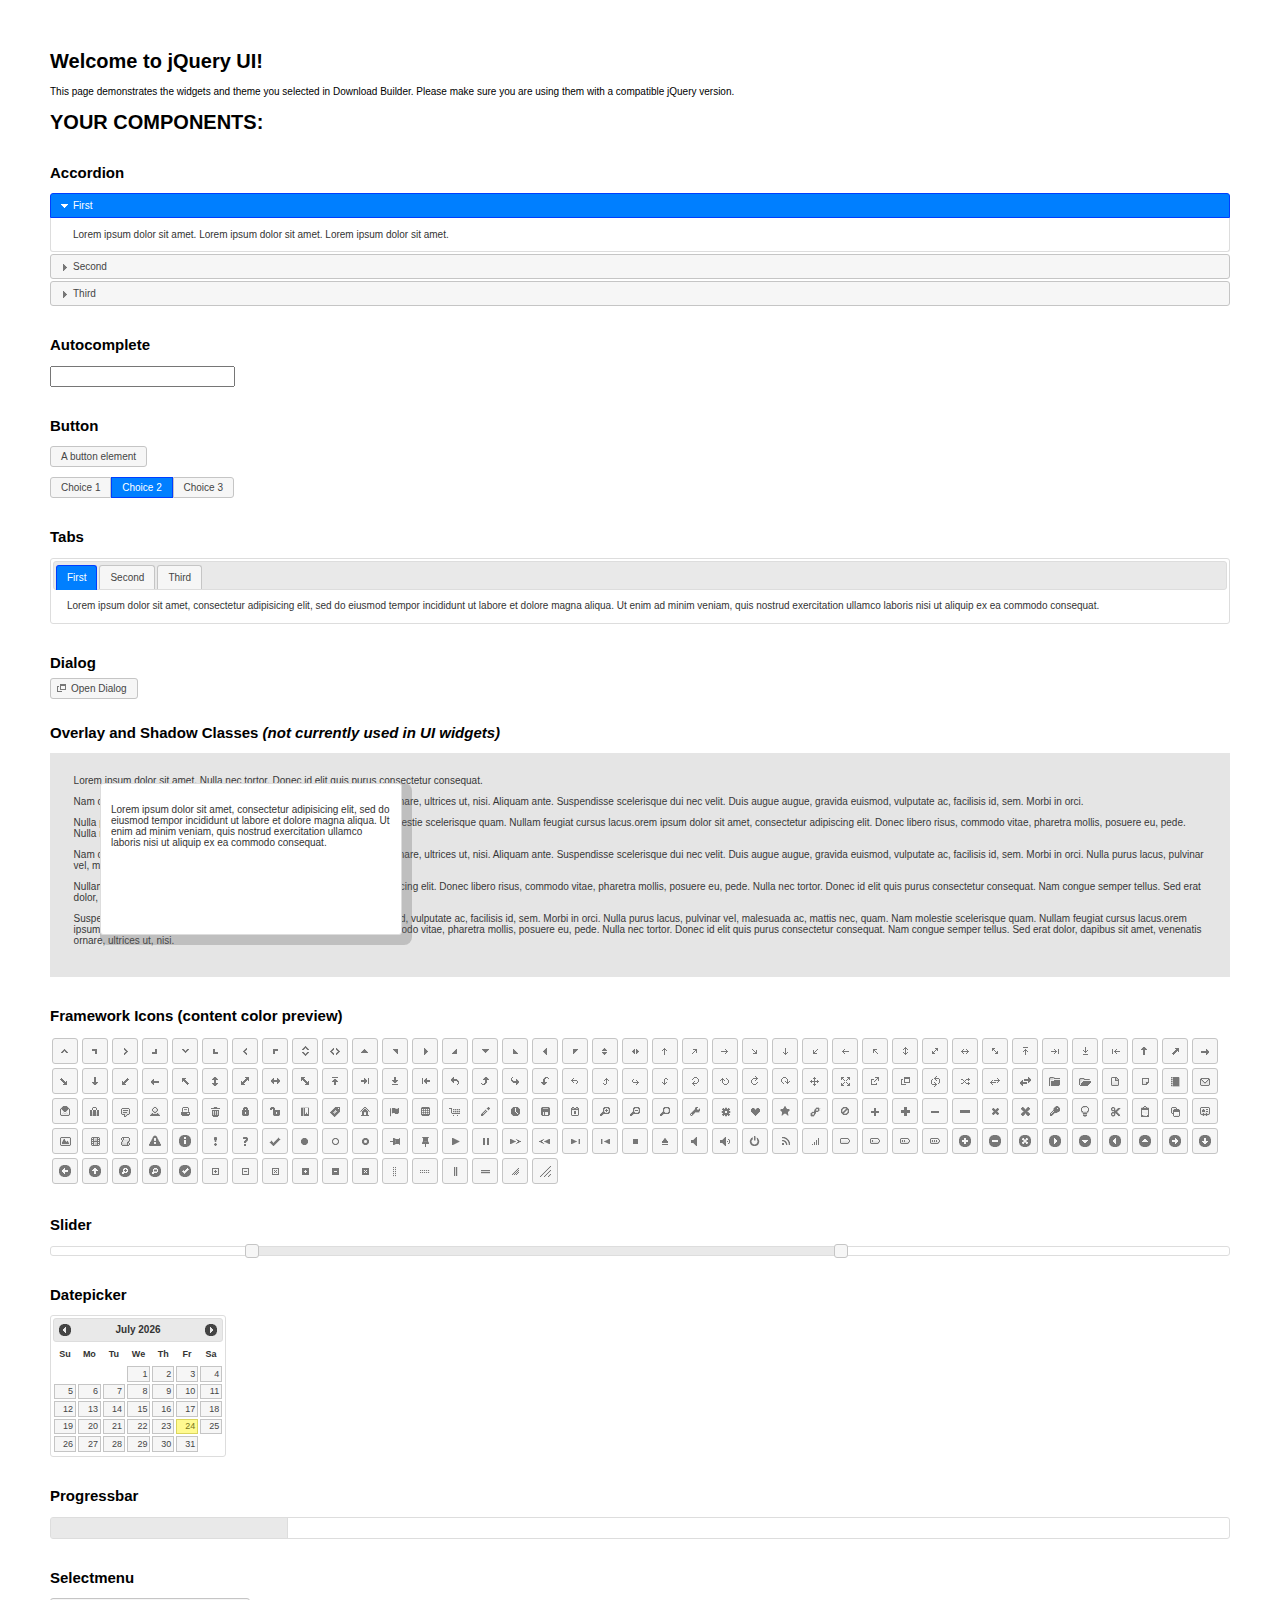
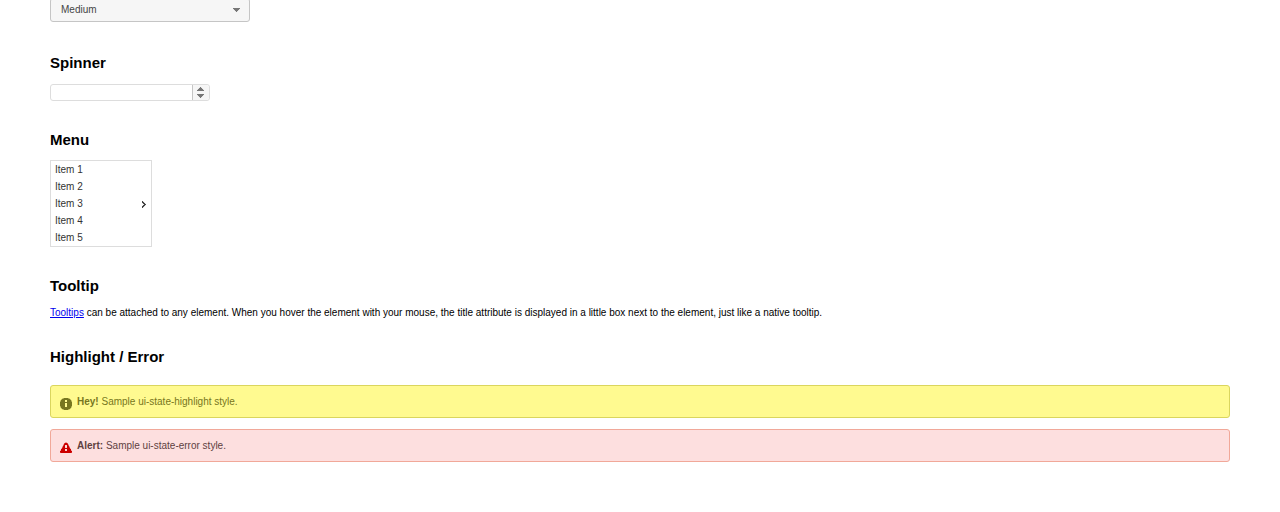
<file: src/main/webapp/resources/js/jquery-ui-1.11.4.custom/index.html>
<!doctype html>
<html lang="us">
<head>
	<meta charset="utf-8">
	<title>jQuery UI Example Page</title>
	<link href="jquery-ui.css" rel="stylesheet">
	<style>
	body{
		font: 62.5% "Trebuchet MS", sans-serif;
		margin: 50px;
	}
	.demoHeaders {
		margin-top: 2em;
	}
	#dialog-link {
		padding: .4em 1em .4em 20px;
		text-decoration: none;
		position: relative;
	}
	#dialog-link span.ui-icon {
		margin: 0 5px 0 0;
		position: absolute;
		left: .2em;
		top: 50%;
		margin-top: -8px;
	}
	#icons {
		margin: 0;
		padding: 0;
	}
	#icons li {
		margin: 2px;
		position: relative;
		padding: 4px 0;
		cursor: pointer;
		float: left;
		list-style: none;
	}
	#icons span.ui-icon {
		float: left;
		margin: 0 4px;
	}
	.fakewindowcontain .ui-widget-overlay {
		position: absolute;
	}
	select {
		width: 200px;
	}
	</style>
</head>
<body>

<h1>Welcome to jQuery UI!</h1>

<div class="ui-widget">
	<p>This page demonstrates the widgets and theme you selected in Download Builder. Please make sure you are using them with a compatible jQuery version.</p>
</div>

<h1>YOUR COMPONENTS:</h1>


<!-- Accordion -->
<h2 class="demoHeaders">Accordion</h2>
<div id="accordion">
	<h3>First</h3>
	<div>Lorem ipsum dolor sit amet. Lorem ipsum dolor sit amet. Lorem ipsum dolor sit amet.</div>
	<h3>Second</h3>
	<div>Phasellus mattis tincidunt nibh.</div>
	<h3>Third</h3>
	<div>Nam dui erat, auctor a, dignissim quis.</div>
</div>



<!-- Autocomplete -->
<h2 class="demoHeaders">Autocomplete</h2>
<div>
	<input id="autocomplete" title="type &quot;a&quot;">
</div>



<!-- Button -->
<h2 class="demoHeaders">Button</h2>
<button id="button">A button element</button>
<form style="margin-top: 1em;">
	<div id="radioset">
		<input type="radio" id="radio1" name="radio"><label for="radio1">Choice 1</label>
		<input type="radio" id="radio2" name="radio" checked="checked"><label for="radio2">Choice 2</label>
		<input type="radio" id="radio3" name="radio"><label for="radio3">Choice 3</label>
	</div>
</form>



<!-- Tabs -->
<h2 class="demoHeaders">Tabs</h2>
<div id="tabs">
	<ul>
		<li><a href="#tabs-1">First</a></li>
		<li><a href="#tabs-2">Second</a></li>
		<li><a href="#tabs-3">Third</a></li>
	</ul>
	<div id="tabs-1">Lorem ipsum dolor sit amet, consectetur adipisicing elit, sed do eiusmod tempor incididunt ut labore et dolore magna aliqua. Ut enim ad minim veniam, quis nostrud exercitation ullamco laboris nisi ut aliquip ex ea commodo consequat.</div>
	<div id="tabs-2">Phasellus mattis tincidunt nibh. Cras orci urna, blandit id, pretium vel, aliquet ornare, felis. Maecenas scelerisque sem non nisl. Fusce sed lorem in enim dictum bibendum.</div>
	<div id="tabs-3">Nam dui erat, auctor a, dignissim quis, sollicitudin eu, felis. Pellentesque nisi urna, interdum eget, sagittis et, consequat vestibulum, lacus. Mauris porttitor ullamcorper augue.</div>
</div>



<!-- Dialog NOTE: Dialog is not generated by UI in this demo so it can be visually styled in themeroller-->
<h2 class="demoHeaders">Dialog</h2>
<p><a href="#" id="dialog-link" class="ui-state-default ui-corner-all"><span class="ui-icon ui-icon-newwin"></span>Open Dialog</a></p>

<h2 class="demoHeaders">Overlay and Shadow Classes <em>(not currently used in UI widgets)</em></h2>
<div style="position: relative; width: 96%; height: 200px; padding:1% 2%; overflow:hidden;" class="fakewindowcontain">
	<p>Lorem ipsum dolor sit amet,  Nulla nec tortor. Donec id elit quis purus consectetur consequat. </p><p>Nam congue semper tellus. Sed erat dolor, dapibus sit amet, venenatis ornare, ultrices ut, nisi. Aliquam ante. Suspendisse scelerisque dui nec velit. Duis augue augue, gravida euismod, vulputate ac, facilisis id, sem. Morbi in orci. </p><p>Nulla purus lacus, pulvinar vel, malesuada ac, mattis nec, quam. Nam molestie scelerisque quam. Nullam feugiat cursus lacus.orem ipsum dolor sit amet, consectetur adipiscing elit. Donec libero risus, commodo vitae, pharetra mollis, posuere eu, pede. Nulla nec tortor. Donec id elit quis purus consectetur consequat. </p><p>Nam congue semper tellus. Sed erat dolor, dapibus sit amet, venenatis ornare, ultrices ut, nisi. Aliquam ante. Suspendisse scelerisque dui nec velit. Duis augue augue, gravida euismod, vulputate ac, facilisis id, sem. Morbi in orci. Nulla purus lacus, pulvinar vel, malesuada ac, mattis nec, quam. Nam molestie scelerisque quam. </p><p>Nullam feugiat cursus lacus.orem ipsum dolor sit amet, consectetur adipiscing elit. Donec libero risus, commodo vitae, pharetra mollis, posuere eu, pede. Nulla nec tortor. Donec id elit quis purus consectetur consequat. Nam congue semper tellus. Sed erat dolor, dapibus sit amet, venenatis ornare, ultrices ut, nisi. Aliquam ante. </p><p>Suspendisse scelerisque dui nec velit. Duis augue augue, gravida euismod, vulputate ac, facilisis id, sem. Morbi in orci. Nulla purus lacus, pulvinar vel, malesuada ac, mattis nec, quam. Nam molestie scelerisque quam. Nullam feugiat cursus lacus.orem ipsum dolor sit amet, consectetur adipiscing elit. Donec libero risus, commodo vitae, pharetra mollis, posuere eu, pede. Nulla nec tortor. Donec id elit quis purus consectetur consequat. Nam congue semper tellus. Sed erat dolor, dapibus sit amet, venenatis ornare, ultrices ut, nisi. </p>

	<!-- ui-dialog -->
	<div class="ui-overlay"><div class="ui-widget-overlay"></div><div class="ui-widget-shadow ui-corner-all" style="width: 302px; height: 152px; position: absolute; left: 50px; top: 30px;"></div></div>
	<div style="position: absolute; width: 280px; height: 130px;left: 50px; top: 30px; padding: 10px;" class="ui-widget ui-widget-content ui-corner-all">
		<div class="ui-dialog-content ui-widget-content" style="background: none; border: 0;">
			<p>Lorem ipsum dolor sit amet, consectetur adipisicing elit, sed do eiusmod tempor incididunt ut labore et dolore magna aliqua. Ut enim ad minim veniam, quis nostrud exercitation ullamco laboris nisi ut aliquip ex ea commodo consequat.</p>
		</div>
	</div>

</div>

<!-- ui-dialog -->
<div id="dialog" title="Dialog Title">
	<p>Lorem ipsum dolor sit amet, consectetur adipisicing elit, sed do eiusmod tempor incididunt ut labore et dolore magna aliqua. Ut enim ad minim veniam, quis nostrud exercitation ullamco laboris nisi ut aliquip ex ea commodo consequat.</p>
</div>



<h2 class="demoHeaders">Framework Icons (content color preview)</h2>
<ul id="icons" class="ui-widget ui-helper-clearfix">
	<li class="ui-state-default ui-corner-all" title=".ui-icon-carat-1-n"><span class="ui-icon ui-icon-carat-1-n"></span></li>
	<li class="ui-state-default ui-corner-all" title=".ui-icon-carat-1-ne"><span class="ui-icon ui-icon-carat-1-ne"></span></li>
	<li class="ui-state-default ui-corner-all" title=".ui-icon-carat-1-e"><span class="ui-icon ui-icon-carat-1-e"></span></li>
	<li class="ui-state-default ui-corner-all" title=".ui-icon-carat-1-se"><span class="ui-icon ui-icon-carat-1-se"></span></li>
	<li class="ui-state-default ui-corner-all" title=".ui-icon-carat-1-s"><span class="ui-icon ui-icon-carat-1-s"></span></li>
	<li class="ui-state-default ui-corner-all" title=".ui-icon-carat-1-sw"><span class="ui-icon ui-icon-carat-1-sw"></span></li>
	<li class="ui-state-default ui-corner-all" title=".ui-icon-carat-1-w"><span class="ui-icon ui-icon-carat-1-w"></span></li>
	<li class="ui-state-default ui-corner-all" title=".ui-icon-carat-1-nw"><span class="ui-icon ui-icon-carat-1-nw"></span></li>
	<li class="ui-state-default ui-corner-all" title=".ui-icon-carat-2-n-s"><span class="ui-icon ui-icon-carat-2-n-s"></span></li>
	<li class="ui-state-default ui-corner-all" title=".ui-icon-carat-2-e-w"><span class="ui-icon ui-icon-carat-2-e-w"></span></li>
	<li class="ui-state-default ui-corner-all" title=".ui-icon-triangle-1-n"><span class="ui-icon ui-icon-triangle-1-n"></span></li>
	<li class="ui-state-default ui-corner-all" title=".ui-icon-triangle-1-ne"><span class="ui-icon ui-icon-triangle-1-ne"></span></li>
	<li class="ui-state-default ui-corner-all" title=".ui-icon-triangle-1-e"><span class="ui-icon ui-icon-triangle-1-e"></span></li>
	<li class="ui-state-default ui-corner-all" title=".ui-icon-triangle-1-se"><span class="ui-icon ui-icon-triangle-1-se"></span></li>
	<li class="ui-state-default ui-corner-all" title=".ui-icon-triangle-1-s"><span class="ui-icon ui-icon-triangle-1-s"></span></li>
	<li class="ui-state-default ui-corner-all" title=".ui-icon-triangle-1-sw"><span class="ui-icon ui-icon-triangle-1-sw"></span></li>
	<li class="ui-state-default ui-corner-all" title=".ui-icon-triangle-1-w"><span class="ui-icon ui-icon-triangle-1-w"></span></li>
	<li class="ui-state-default ui-corner-all" title=".ui-icon-triangle-1-nw"><span class="ui-icon ui-icon-triangle-1-nw"></span></li>
	<li class="ui-state-default ui-corner-all" title=".ui-icon-triangle-2-n-s"><span class="ui-icon ui-icon-triangle-2-n-s"></span></li>
	<li class="ui-state-default ui-corner-all" title=".ui-icon-triangle-2-e-w"><span class="ui-icon ui-icon-triangle-2-e-w"></span></li>
	<li class="ui-state-default ui-corner-all" title=".ui-icon-arrow-1-n"><span class="ui-icon ui-icon-arrow-1-n"></span></li>
	<li class="ui-state-default ui-corner-all" title=".ui-icon-arrow-1-ne"><span class="ui-icon ui-icon-arrow-1-ne"></span></li>
	<li class="ui-state-default ui-corner-all" title=".ui-icon-arrow-1-e"><span class="ui-icon ui-icon-arrow-1-e"></span></li>
	<li class="ui-state-default ui-corner-all" title=".ui-icon-arrow-1-se"><span class="ui-icon ui-icon-arrow-1-se"></span></li>
	<li class="ui-state-default ui-corner-all" title=".ui-icon-arrow-1-s"><span class="ui-icon ui-icon-arrow-1-s"></span></li>
	<li class="ui-state-default ui-corner-all" title=".ui-icon-arrow-1-sw"><span class="ui-icon ui-icon-arrow-1-sw"></span></li>
	<li class="ui-state-default ui-corner-all" title=".ui-icon-arrow-1-w"><span class="ui-icon ui-icon-arrow-1-w"></span></li>
	<li class="ui-state-default ui-corner-all" title=".ui-icon-arrow-1-nw"><span class="ui-icon ui-icon-arrow-1-nw"></span></li>
	<li class="ui-state-default ui-corner-all" title=".ui-icon-arrow-2-n-s"><span class="ui-icon ui-icon-arrow-2-n-s"></span></li>
	<li class="ui-state-default ui-corner-all" title=".ui-icon-arrow-2-ne-sw"><span class="ui-icon ui-icon-arrow-2-ne-sw"></span></li>
	<li class="ui-state-default ui-corner-all" title=".ui-icon-arrow-2-e-w"><span class="ui-icon ui-icon-arrow-2-e-w"></span></li>
	<li class="ui-state-default ui-corner-all" title=".ui-icon-arrow-2-se-nw"><span class="ui-icon ui-icon-arrow-2-se-nw"></span></li>
	<li class="ui-state-default ui-corner-all" title=".ui-icon-arrowstop-1-n"><span class="ui-icon ui-icon-arrowstop-1-n"></span></li>
	<li class="ui-state-default ui-corner-all" title=".ui-icon-arrowstop-1-e"><span class="ui-icon ui-icon-arrowstop-1-e"></span></li>
	<li class="ui-state-default ui-corner-all" title=".ui-icon-arrowstop-1-s"><span class="ui-icon ui-icon-arrowstop-1-s"></span></li>
	<li class="ui-state-default ui-corner-all" title=".ui-icon-arrowstop-1-w"><span class="ui-icon ui-icon-arrowstop-1-w"></span></li>
	<li class="ui-state-default ui-corner-all" title=".ui-icon-arrowthick-1-n"><span class="ui-icon ui-icon-arrowthick-1-n"></span></li>
	<li class="ui-state-default ui-corner-all" title=".ui-icon-arrowthick-1-ne"><span class="ui-icon ui-icon-arrowthick-1-ne"></span></li>
	<li class="ui-state-default ui-corner-all" title=".ui-icon-arrowthick-1-e"><span class="ui-icon ui-icon-arrowthick-1-e"></span></li>
	<li class="ui-state-default ui-corner-all" title=".ui-icon-arrowthick-1-se"><span class="ui-icon ui-icon-arrowthick-1-se"></span></li>
	<li class="ui-state-default ui-corner-all" title=".ui-icon-arrowthick-1-s"><span class="ui-icon ui-icon-arrowthick-1-s"></span></li>
	<li class="ui-state-default ui-corner-all" title=".ui-icon-arrowthick-1-sw"><span class="ui-icon ui-icon-arrowthick-1-sw"></span></li>
	<li class="ui-state-default ui-corner-all" title=".ui-icon-arrowthick-1-w"><span class="ui-icon ui-icon-arrowthick-1-w"></span></li>
	<li class="ui-state-default ui-corner-all" title=".ui-icon-arrowthick-1-nw"><span class="ui-icon ui-icon-arrowthick-1-nw"></span></li>
	<li class="ui-state-default ui-corner-all" title=".ui-icon-arrowthick-2-n-s"><span class="ui-icon ui-icon-arrowthick-2-n-s"></span></li>
	<li class="ui-state-default ui-corner-all" title=".ui-icon-arrowthick-2-ne-sw"><span class="ui-icon ui-icon-arrowthick-2-ne-sw"></span></li>
	<li class="ui-state-default ui-corner-all" title=".ui-icon-arrowthick-2-e-w"><span class="ui-icon ui-icon-arrowthick-2-e-w"></span></li>
	<li class="ui-state-default ui-corner-all" title=".ui-icon-arrowthick-2-se-nw"><span class="ui-icon ui-icon-arrowthick-2-se-nw"></span></li>
	<li class="ui-state-default ui-corner-all" title=".ui-icon-arrowthickstop-1-n"><span class="ui-icon ui-icon-arrowthickstop-1-n"></span></li>
	<li class="ui-state-default ui-corner-all" title=".ui-icon-arrowthickstop-1-e"><span class="ui-icon ui-icon-arrowthickstop-1-e"></span></li>
	<li class="ui-state-default ui-corner-all" title=".ui-icon-arrowthickstop-1-s"><span class="ui-icon ui-icon-arrowthickstop-1-s"></span></li>
	<li class="ui-state-default ui-corner-all" title=".ui-icon-arrowthickstop-1-w"><span class="ui-icon ui-icon-arrowthickstop-1-w"></span></li>
	<li class="ui-state-default ui-corner-all" title=".ui-icon-arrowreturnthick-1-w"><span class="ui-icon ui-icon-arrowreturnthick-1-w"></span></li>
	<li class="ui-state-default ui-corner-all" title=".ui-icon-arrowreturnthick-1-n"><span class="ui-icon ui-icon-arrowreturnthick-1-n"></span></li>
	<li class="ui-state-default ui-corner-all" title=".ui-icon-arrowreturnthick-1-e"><span class="ui-icon ui-icon-arrowreturnthick-1-e"></span></li>
	<li class="ui-state-default ui-corner-all" title=".ui-icon-arrowreturnthick-1-s"><span class="ui-icon ui-icon-arrowreturnthick-1-s"></span></li>
	<li class="ui-state-default ui-corner-all" title=".ui-icon-arrowreturn-1-w"><span class="ui-icon ui-icon-arrowreturn-1-w"></span></li>
	<li class="ui-state-default ui-corner-all" title=".ui-icon-arrowreturn-1-n"><span class="ui-icon ui-icon-arrowreturn-1-n"></span></li>
	<li class="ui-state-default ui-corner-all" title=".ui-icon-arrowreturn-1-e"><span class="ui-icon ui-icon-arrowreturn-1-e"></span></li>
	<li class="ui-state-default ui-corner-all" title=".ui-icon-arrowreturn-1-s"><span class="ui-icon ui-icon-arrowreturn-1-s"></span></li>
	<li class="ui-state-default ui-corner-all" title=".ui-icon-arrowrefresh-1-w"><span class="ui-icon ui-icon-arrowrefresh-1-w"></span></li>
	<li class="ui-state-default ui-corner-all" title=".ui-icon-arrowrefresh-1-n"><span class="ui-icon ui-icon-arrowrefresh-1-n"></span></li>
	<li class="ui-state-default ui-corner-all" title=".ui-icon-arrowrefresh-1-e"><span class="ui-icon ui-icon-arrowrefresh-1-e"></span></li>
	<li class="ui-state-default ui-corner-all" title=".ui-icon-arrowrefresh-1-s"><span class="ui-icon ui-icon-arrowrefresh-1-s"></span></li>
	<li class="ui-state-default ui-corner-all" title=".ui-icon-arrow-4"><span class="ui-icon ui-icon-arrow-4"></span></li>
	<li class="ui-state-default ui-corner-all" title=".ui-icon-arrow-4-diag"><span class="ui-icon ui-icon-arrow-4-diag"></span></li>
	<li class="ui-state-default ui-corner-all" title=".ui-icon-extlink"><span class="ui-icon ui-icon-extlink"></span></li>
	<li class="ui-state-default ui-corner-all" title=".ui-icon-newwin"><span class="ui-icon ui-icon-newwin"></span></li>
	<li class="ui-state-default ui-corner-all" title=".ui-icon-refresh"><span class="ui-icon ui-icon-refresh"></span></li>
	<li class="ui-state-default ui-corner-all" title=".ui-icon-shuffle"><span class="ui-icon ui-icon-shuffle"></span></li>
	<li class="ui-state-default ui-corner-all" title=".ui-icon-transfer-e-w"><span class="ui-icon ui-icon-transfer-e-w"></span></li>
	<li class="ui-state-default ui-corner-all" title=".ui-icon-transferthick-e-w"><span class="ui-icon ui-icon-transferthick-e-w"></span></li>
	<li class="ui-state-default ui-corner-all" title=".ui-icon-folder-collapsed"><span class="ui-icon ui-icon-folder-collapsed"></span></li>
	<li class="ui-state-default ui-corner-all" title=".ui-icon-folder-open"><span class="ui-icon ui-icon-folder-open"></span></li>
	<li class="ui-state-default ui-corner-all" title=".ui-icon-document"><span class="ui-icon ui-icon-document"></span></li>
	<li class="ui-state-default ui-corner-all" title=".ui-icon-document-b"><span class="ui-icon ui-icon-document-b"></span></li>
	<li class="ui-state-default ui-corner-all" title=".ui-icon-note"><span class="ui-icon ui-icon-note"></span></li>
	<li class="ui-state-default ui-corner-all" title=".ui-icon-mail-closed"><span class="ui-icon ui-icon-mail-closed"></span></li>
	<li class="ui-state-default ui-corner-all" title=".ui-icon-mail-open"><span class="ui-icon ui-icon-mail-open"></span></li>
	<li class="ui-state-default ui-corner-all" title=".ui-icon-suitcase"><span class="ui-icon ui-icon-suitcase"></span></li>
	<li class="ui-state-default ui-corner-all" title=".ui-icon-comment"><span class="ui-icon ui-icon-comment"></span></li>
	<li class="ui-state-default ui-corner-all" title=".ui-icon-person"><span class="ui-icon ui-icon-person"></span></li>
	<li class="ui-state-default ui-corner-all" title=".ui-icon-print"><span class="ui-icon ui-icon-print"></span></li>
	<li class="ui-state-default ui-corner-all" title=".ui-icon-trash"><span class="ui-icon ui-icon-trash"></span></li>
	<li class="ui-state-default ui-corner-all" title=".ui-icon-locked"><span class="ui-icon ui-icon-locked"></span></li>
	<li class="ui-state-default ui-corner-all" title=".ui-icon-unlocked"><span class="ui-icon ui-icon-unlocked"></span></li>
	<li class="ui-state-default ui-corner-all" title=".ui-icon-bookmark"><span class="ui-icon ui-icon-bookmark"></span></li>
	<li class="ui-state-default ui-corner-all" title=".ui-icon-tag"><span class="ui-icon ui-icon-tag"></span></li>
	<li class="ui-state-default ui-corner-all" title=".ui-icon-home"><span class="ui-icon ui-icon-home"></span></li>
	<li class="ui-state-default ui-corner-all" title=".ui-icon-flag"><span class="ui-icon ui-icon-flag"></span></li>
	<li class="ui-state-default ui-corner-all" title=".ui-icon-calculator"><span class="ui-icon ui-icon-calculator"></span></li>
	<li class="ui-state-default ui-corner-all" title=".ui-icon-cart"><span class="ui-icon ui-icon-cart"></span></li>
	<li class="ui-state-default ui-corner-all" title=".ui-icon-pencil"><span class="ui-icon ui-icon-pencil"></span></li>
	<li class="ui-state-default ui-corner-all" title=".ui-icon-clock"><span class="ui-icon ui-icon-clock"></span></li>
	<li class="ui-state-default ui-corner-all" title=".ui-icon-disk"><span class="ui-icon ui-icon-disk"></span></li>
	<li class="ui-state-default ui-corner-all" title=".ui-icon-calendar"><span class="ui-icon ui-icon-calendar"></span></li>
	<li class="ui-state-default ui-corner-all" title=".ui-icon-zoomin"><span class="ui-icon ui-icon-zoomin"></span></li>
	<li class="ui-state-default ui-corner-all" title=".ui-icon-zoomout"><span class="ui-icon ui-icon-zoomout"></span></li>
	<li class="ui-state-default ui-corner-all" title=".ui-icon-search"><span class="ui-icon ui-icon-search"></span></li>
	<li class="ui-state-default ui-corner-all" title=".ui-icon-wrench"><span class="ui-icon ui-icon-wrench"></span></li>
	<li class="ui-state-default ui-corner-all" title=".ui-icon-gear"><span class="ui-icon ui-icon-gear"></span></li>
	<li class="ui-state-default ui-corner-all" title=".ui-icon-heart"><span class="ui-icon ui-icon-heart"></span></li>
	<li class="ui-state-default ui-corner-all" title=".ui-icon-star"><span class="ui-icon ui-icon-star"></span></li>
	<li class="ui-state-default ui-corner-all" title=".ui-icon-link"><span class="ui-icon ui-icon-link"></span></li>
	<li class="ui-state-default ui-corner-all" title=".ui-icon-cancel"><span class="ui-icon ui-icon-cancel"></span></li>
	<li class="ui-state-default ui-corner-all" title=".ui-icon-plus"><span class="ui-icon ui-icon-plus"></span></li>
	<li class="ui-state-default ui-corner-all" title=".ui-icon-plusthick"><span class="ui-icon ui-icon-plusthick"></span></li>
	<li class="ui-state-default ui-corner-all" title=".ui-icon-minus"><span class="ui-icon ui-icon-minus"></span></li>
	<li class="ui-state-default ui-corner-all" title=".ui-icon-minusthick"><span class="ui-icon ui-icon-minusthick"></span></li>
	<li class="ui-state-default ui-corner-all" title=".ui-icon-close"><span class="ui-icon ui-icon-close"></span></li>
	<li class="ui-state-default ui-corner-all" title=".ui-icon-closethick"><span class="ui-icon ui-icon-closethick"></span></li>
	<li class="ui-state-default ui-corner-all" title=".ui-icon-key"><span class="ui-icon ui-icon-key"></span></li>
	<li class="ui-state-default ui-corner-all" title=".ui-icon-lightbulb"><span class="ui-icon ui-icon-lightbulb"></span></li>
	<li class="ui-state-default ui-corner-all" title=".ui-icon-scissors"><span class="ui-icon ui-icon-scissors"></span></li>
	<li class="ui-state-default ui-corner-all" title=".ui-icon-clipboard"><span class="ui-icon ui-icon-clipboard"></span></li>
	<li class="ui-state-default ui-corner-all" title=".ui-icon-copy"><span class="ui-icon ui-icon-copy"></span></li>
	<li class="ui-state-default ui-corner-all" title=".ui-icon-contact"><span class="ui-icon ui-icon-contact"></span></li>
	<li class="ui-state-default ui-corner-all" title=".ui-icon-image"><span class="ui-icon ui-icon-image"></span></li>
	<li class="ui-state-default ui-corner-all" title=".ui-icon-video"><span class="ui-icon ui-icon-video"></span></li>
	<li class="ui-state-default ui-corner-all" title=".ui-icon-script"><span class="ui-icon ui-icon-script"></span></li>
	<li class="ui-state-default ui-corner-all" title=".ui-icon-alert"><span class="ui-icon ui-icon-alert"></span></li>
	<li class="ui-state-default ui-corner-all" title=".ui-icon-info"><span class="ui-icon ui-icon-info"></span></li>
	<li class="ui-state-default ui-corner-all" title=".ui-icon-notice"><span class="ui-icon ui-icon-notice"></span></li>
	<li class="ui-state-default ui-corner-all" title=".ui-icon-help"><span class="ui-icon ui-icon-help"></span></li>
	<li class="ui-state-default ui-corner-all" title=".ui-icon-check"><span class="ui-icon ui-icon-check"></span></li>
	<li class="ui-state-default ui-corner-all" title=".ui-icon-bullet"><span class="ui-icon ui-icon-bullet"></span></li>
	<li class="ui-state-default ui-corner-all" title=".ui-icon-radio-off"><span class="ui-icon ui-icon-radio-off"></span></li>
	<li class="ui-state-default ui-corner-all" title=".ui-icon-radio-on"><span class="ui-icon ui-icon-radio-on"></span></li>
	<li class="ui-state-default ui-corner-all" title=".ui-icon-pin-w"><span class="ui-icon ui-icon-pin-w"></span></li>
	<li class="ui-state-default ui-corner-all" title=".ui-icon-pin-s"><span class="ui-icon ui-icon-pin-s"></span></li>
	<li class="ui-state-default ui-corner-all" title=".ui-icon-play"><span class="ui-icon ui-icon-play"></span></li>
	<li class="ui-state-default ui-corner-all" title=".ui-icon-pause"><span class="ui-icon ui-icon-pause"></span></li>
	<li class="ui-state-default ui-corner-all" title=".ui-icon-seek-next"><span class="ui-icon ui-icon-seek-next"></span></li>
	<li class="ui-state-default ui-corner-all" title=".ui-icon-seek-prev"><span class="ui-icon ui-icon-seek-prev"></span></li>
	<li class="ui-state-default ui-corner-all" title=".ui-icon-seek-end"><span class="ui-icon ui-icon-seek-end"></span></li>
	<li class="ui-state-default ui-corner-all" title=".ui-icon-seek-first"><span class="ui-icon ui-icon-seek-first"></span></li>
	<li class="ui-state-default ui-corner-all" title=".ui-icon-stop"><span class="ui-icon ui-icon-stop"></span></li>
	<li class="ui-state-default ui-corner-all" title=".ui-icon-eject"><span class="ui-icon ui-icon-eject"></span></li>
	<li class="ui-state-default ui-corner-all" title=".ui-icon-volume-off"><span class="ui-icon ui-icon-volume-off"></span></li>
	<li class="ui-state-default ui-corner-all" title=".ui-icon-volume-on"><span class="ui-icon ui-icon-volume-on"></span></li>
	<li class="ui-state-default ui-corner-all" title=".ui-icon-power"><span class="ui-icon ui-icon-power"></span></li>
	<li class="ui-state-default ui-corner-all" title=".ui-icon-signal-diag"><span class="ui-icon ui-icon-signal-diag"></span></li>
	<li class="ui-state-default ui-corner-all" title=".ui-icon-signal"><span class="ui-icon ui-icon-signal"></span></li>
	<li class="ui-state-default ui-corner-all" title=".ui-icon-battery-0"><span class="ui-icon ui-icon-battery-0"></span></li>
	<li class="ui-state-default ui-corner-all" title=".ui-icon-battery-1"><span class="ui-icon ui-icon-battery-1"></span></li>
	<li class="ui-state-default ui-corner-all" title=".ui-icon-battery-2"><span class="ui-icon ui-icon-battery-2"></span></li>
	<li class="ui-state-default ui-corner-all" title=".ui-icon-battery-3"><span class="ui-icon ui-icon-battery-3"></span></li>
	<li class="ui-state-default ui-corner-all" title=".ui-icon-circle-plus"><span class="ui-icon ui-icon-circle-plus"></span></li>
	<li class="ui-state-default ui-corner-all" title=".ui-icon-circle-minus"><span class="ui-icon ui-icon-circle-minus"></span></li>
	<li class="ui-state-default ui-corner-all" title=".ui-icon-circle-close"><span class="ui-icon ui-icon-circle-close"></span></li>
	<li class="ui-state-default ui-corner-all" title=".ui-icon-circle-triangle-e"><span class="ui-icon ui-icon-circle-triangle-e"></span></li>
	<li class="ui-state-default ui-corner-all" title=".ui-icon-circle-triangle-s"><span class="ui-icon ui-icon-circle-triangle-s"></span></li>
	<li class="ui-state-default ui-corner-all" title=".ui-icon-circle-triangle-w"><span class="ui-icon ui-icon-circle-triangle-w"></span></li>
	<li class="ui-state-default ui-corner-all" title=".ui-icon-circle-triangle-n"><span class="ui-icon ui-icon-circle-triangle-n"></span></li>
	<li class="ui-state-default ui-corner-all" title=".ui-icon-circle-arrow-e"><span class="ui-icon ui-icon-circle-arrow-e"></span></li>
	<li class="ui-state-default ui-corner-all" title=".ui-icon-circle-arrow-s"><span class="ui-icon ui-icon-circle-arrow-s"></span></li>
	<li class="ui-state-default ui-corner-all" title=".ui-icon-circle-arrow-w"><span class="ui-icon ui-icon-circle-arrow-w"></span></li>
	<li class="ui-state-default ui-corner-all" title=".ui-icon-circle-arrow-n"><span class="ui-icon ui-icon-circle-arrow-n"></span></li>
	<li class="ui-state-default ui-corner-all" title=".ui-icon-circle-zoomin"><span class="ui-icon ui-icon-circle-zoomin"></span></li>
	<li class="ui-state-default ui-corner-all" title=".ui-icon-circle-zoomout"><span class="ui-icon ui-icon-circle-zoomout"></span></li>
	<li class="ui-state-default ui-corner-all" title=".ui-icon-circle-check"><span class="ui-icon ui-icon-circle-check"></span></li>
	<li class="ui-state-default ui-corner-all" title=".ui-icon-circlesmall-plus"><span class="ui-icon ui-icon-circlesmall-plus"></span></li>
	<li class="ui-state-default ui-corner-all" title=".ui-icon-circlesmall-minus"><span class="ui-icon ui-icon-circlesmall-minus"></span></li>
	<li class="ui-state-default ui-corner-all" title=".ui-icon-circlesmall-close"><span class="ui-icon ui-icon-circlesmall-close"></span></li>
	<li class="ui-state-default ui-corner-all" title=".ui-icon-squaresmall-plus"><span class="ui-icon ui-icon-squaresmall-plus"></span></li>
	<li class="ui-state-default ui-corner-all" title=".ui-icon-squaresmall-minus"><span class="ui-icon ui-icon-squaresmall-minus"></span></li>
	<li class="ui-state-default ui-corner-all" title=".ui-icon-squaresmall-close"><span class="ui-icon ui-icon-squaresmall-close"></span></li>
	<li class="ui-state-default ui-corner-all" title=".ui-icon-grip-dotted-vertical"><span class="ui-icon ui-icon-grip-dotted-vertical"></span></li>
	<li class="ui-state-default ui-corner-all" title=".ui-icon-grip-dotted-horizontal"><span class="ui-icon ui-icon-grip-dotted-horizontal"></span></li>
	<li class="ui-state-default ui-corner-all" title=".ui-icon-grip-solid-vertical"><span class="ui-icon ui-icon-grip-solid-vertical"></span></li>
	<li class="ui-state-default ui-corner-all" title=".ui-icon-grip-solid-horizontal"><span class="ui-icon ui-icon-grip-solid-horizontal"></span></li>
	<li class="ui-state-default ui-corner-all" title=".ui-icon-gripsmall-diagonal-se"><span class="ui-icon ui-icon-gripsmall-diagonal-se"></span></li>
	<li class="ui-state-default ui-corner-all" title=".ui-icon-grip-diagonal-se"><span class="ui-icon ui-icon-grip-diagonal-se"></span></li>
</ul>


<!-- Slider -->
<h2 class="demoHeaders">Slider</h2>
<div id="slider"></div>



<!-- Datepicker -->
<h2 class="demoHeaders">Datepicker</h2>
<div id="datepicker"></div>



<!-- Progressbar -->
<h2 class="demoHeaders">Progressbar</h2>
<div id="progressbar"></div>



<!-- Progressbar -->
<h2 class="demoHeaders">Selectmenu</h2>
<select id="selectmenu">
	<option>Slower</option>
	<option>Slow</option>
	<option selected="selected">Medium</option>
	<option>Fast</option>
	<option>Faster</option>
</select>



<!-- Spinner -->
<h2 class="demoHeaders">Spinner</h2>
<input id="spinner">



<!-- Menu -->
<h2 class="demoHeaders">Menu</h2>
<ul style="width:100px;" id="menu">
	<li>Item 1</li>
	<li>Item 2</li>
	<li>Item 3
		<ul>
			<li>Item 3-1</li>
			<li>Item 3-2</li>
			<li>Item 3-3</li>
			<li>Item 3-4</li>
			<li>Item 3-5</li>
		</ul>
	</li>
	<li>Item 4</li>
	<li>Item 5</li>
</ul>



<!-- Tooltip -->
<h2 class="demoHeaders">Tooltip</h2>
<p id="tooltip">
	<a href="#" title="That&apos;s what this widget is">Tooltips</a> can be attached to any element. When you hover
the element with your mouse, the title attribute is displayed in a little box next to the element, just like a native tooltip.
</p>


<!-- Highlight / Error -->
<h2 class="demoHeaders">Highlight / Error</h2>
<div class="ui-widget">
	<div class="ui-state-highlight ui-corner-all" style="margin-top: 20px; padding: 0 .7em;">
		<p><span class="ui-icon ui-icon-info" style="float: left; margin-right: .3em;"></span>
		<strong>Hey!</strong> Sample ui-state-highlight style.</p>
	</div>
</div>
<br>
<div class="ui-widget">
	<div class="ui-state-error ui-corner-all" style="padding: 0 .7em;">
		<p><span class="ui-icon ui-icon-alert" style="float: left; margin-right: .3em;"></span>
		<strong>Alert:</strong> Sample ui-state-error style.</p>
	</div>
</div>

<script src="external/jquery/jquery.js"></script>
<script src="jquery-ui.js"></script>
<script>

$( "#accordion" ).accordion();



var availableTags = [
	"ActionScript",
	"AppleScript",
	"Asp",
	"BASIC",
	"C",
	"C++",
	"Clojure",
	"COBOL",
	"ColdFusion",
	"Erlang",
	"Fortran",
	"Groovy",
	"Haskell",
	"Java",
	"JavaScript",
	"Lisp",
	"Perl",
	"PHP",
	"Python",
	"Ruby",
	"Scala",
	"Scheme"
];
$( "#autocomplete" ).autocomplete({
	source: availableTags
});



$( "#button" ).button();
$( "#radioset" ).buttonset();



$( "#tabs" ).tabs();



$( "#dialog" ).dialog({
	autoOpen: false,
	width: 400,
	buttons: [
		{
			text: "Ok",
			click: function() {
				$( this ).dialog( "close" );
			}
		},
		{
			text: "Cancel",
			click: function() {
				$( this ).dialog( "close" );
			}
		}
	]
});

// Link to open the dialog
$( "#dialog-link" ).click(function( event ) {
	$( "#dialog" ).dialog( "open" );
	event.preventDefault();
});



$( "#datepicker" ).datepicker({
	inline: true
});



$( "#slider" ).slider({
	range: true,
	values: [ 17, 67 ]
});



$( "#progressbar" ).progressbar({
	value: 20
});



$( "#spinner" ).spinner();



$( "#menu" ).menu();



$( "#tooltip" ).tooltip();



$( "#selectmenu" ).selectmenu();


// Hover states on the static widgets
$( "#dialog-link, #icons li" ).hover(
	function() {
		$( this ).addClass( "ui-state-hover" );
	},
	function() {
		$( this ).removeClass( "ui-state-hover" );
	}
);
</script>
</body>
</html>
</file>
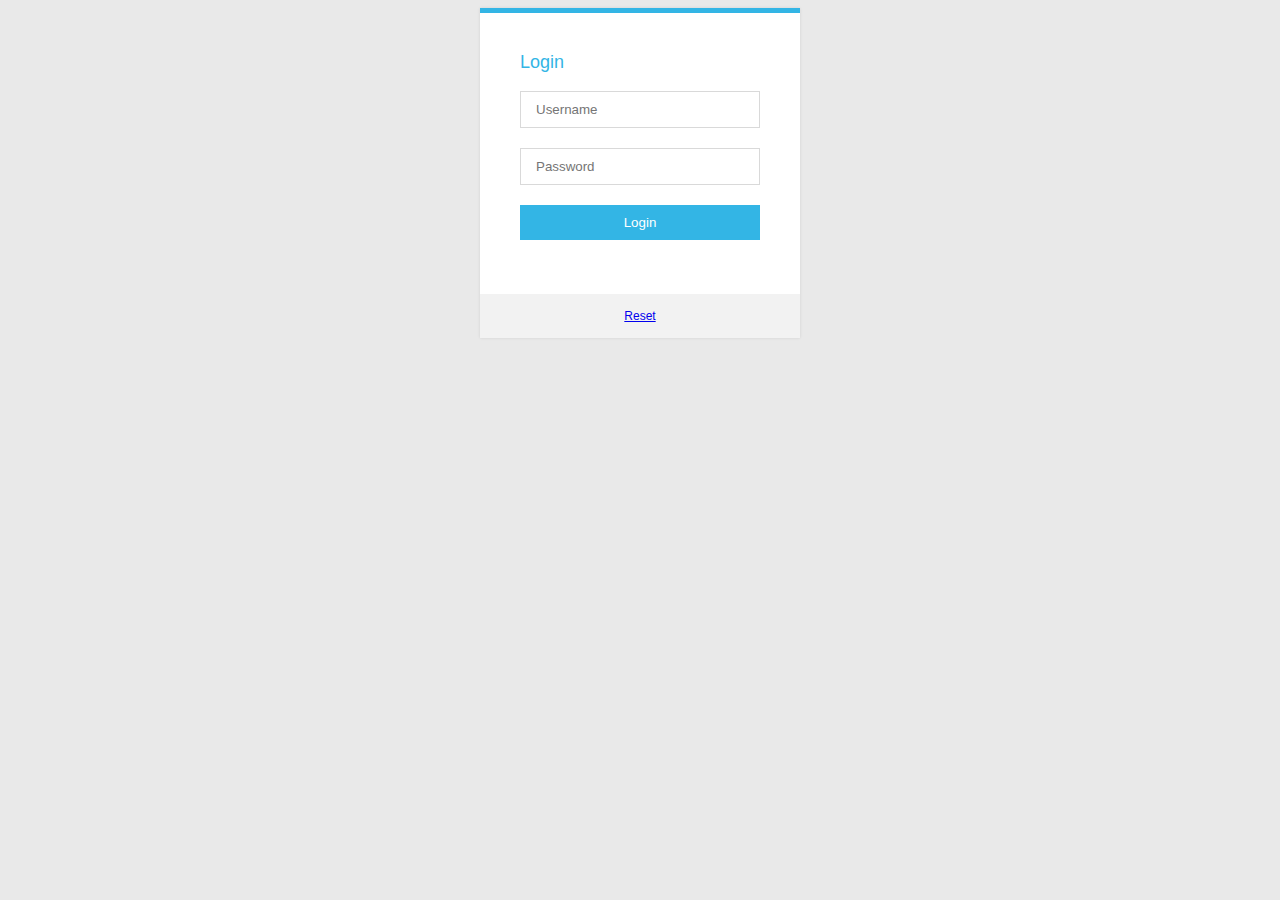
<file: src/main/webapp/login.html>
<html>
    <head>
        <title>Fundraising - Login</title>
        <link href="login.css" rel="stylesheet" type="text/css"/>
    </head>
 <body>
<div class="module form-module">
  
  <div class="form">
    <h2>Login</h2>
    <form>
      <input type="text" class="input" placeholder="Username"/>
      <input type="password" class="input" placeholder="Password"/>
      <input type="button" value="Login" class="button">
    </form>
</div>
  <div class="cta"><a href="#">Reset</a></div>
</div>

  </div>
</div>
</body>
</html>
</file>
<file: src/main/webapp/login.css>
body {
  background: #e9e9e9;
  color: #666666;
  font-family: 'RobotoDraft', 'Roboto', sans-serif;
  font-size: 14px;
  -webkit-font-smoothing: antialiased;
  -moz-osx-font-smoothing: grayscale;
}


/* Form Module */
.form-module {
  position: relative;
  background: #ffffff;
  max-width: 320px;
  width: 100%;
  border-top: 5px solid #33b5e5;
  box-shadow: 0 0 3px rgba(0, 0, 0, 0.1);
  margin: 0 auto;
}
.form-module .toggle {
  cursor: pointer;
  position: absolute;
  top: -0;
  right: -0;
  background: #33b5e5;
  width: 30px;
  height: 30px;
  margin: -5px 0 0;
  color: #ffffff;
  font-size: 12px;
  line-height: 30px;
  text-align: center;
}
.form-module .toggle .tooltip {
  position: absolute;
  top: 5px;
  right: -65px;
  display: block;
  background: rgba(0, 0, 0, 0.6);
  width: auto;
  padding: 5px;
  font-size: 10px;
  line-height: 1;
  text-transform: uppercase;
}
.form-module .toggle .tooltip:before {
  content: '';
  position: absolute;
  top: 5px;
  left: -5px;
  display: block;
  border-top: 5px solid transparent;
  border-bottom: 5px solid transparent;
  border-right: 5px solid rgba(0, 0, 0, 0.6);
}
.form-module .form {
  display: none;
  padding: 40px;
}
.form-module .form {
  display: block;
}
.form-module h2 {
  margin: 0 0 20px;
  color: #33b5e5;
  font-size: 18px;
  font-weight: 400;
  line-height: 1;
}
.form-module .input {
  outline: none;
  display: block;
  width: 100%;
  border: 1px solid #d9d9d9;
  margin: 0 0 20px;
  padding: 10px 15px;
  box-sizing: border-box;
  font-wieght: 400;
  -webkit-transition: 0.3s ease;
  transition: 0.3s ease;
}
.form-module .input:focus {
  border: 1px solid #33b5e5;
  color: #333333;
}
.form-module .button {
  cursor: pointer;
  background: #33b5e5;
  width: 100%;
  border: 0;
  padding: 10px 15px;
  color: #ffffff;
  -webkit-transition: 0.3s ease;
  transition: 0.3s ease;
}
.form-module .button:hover {
  background: #178ab4;
}
.form-module .cta {
  background: #f2f2f2;
  width: 100%;
  padding: 15px 40px;
  box-sizing: border-box;
  color: #666666;
  font-size: 12px;
  text-align: center;
}
.form-module .cta .register {
  color: #333333;
  text-decoration: none;
}
</file>
